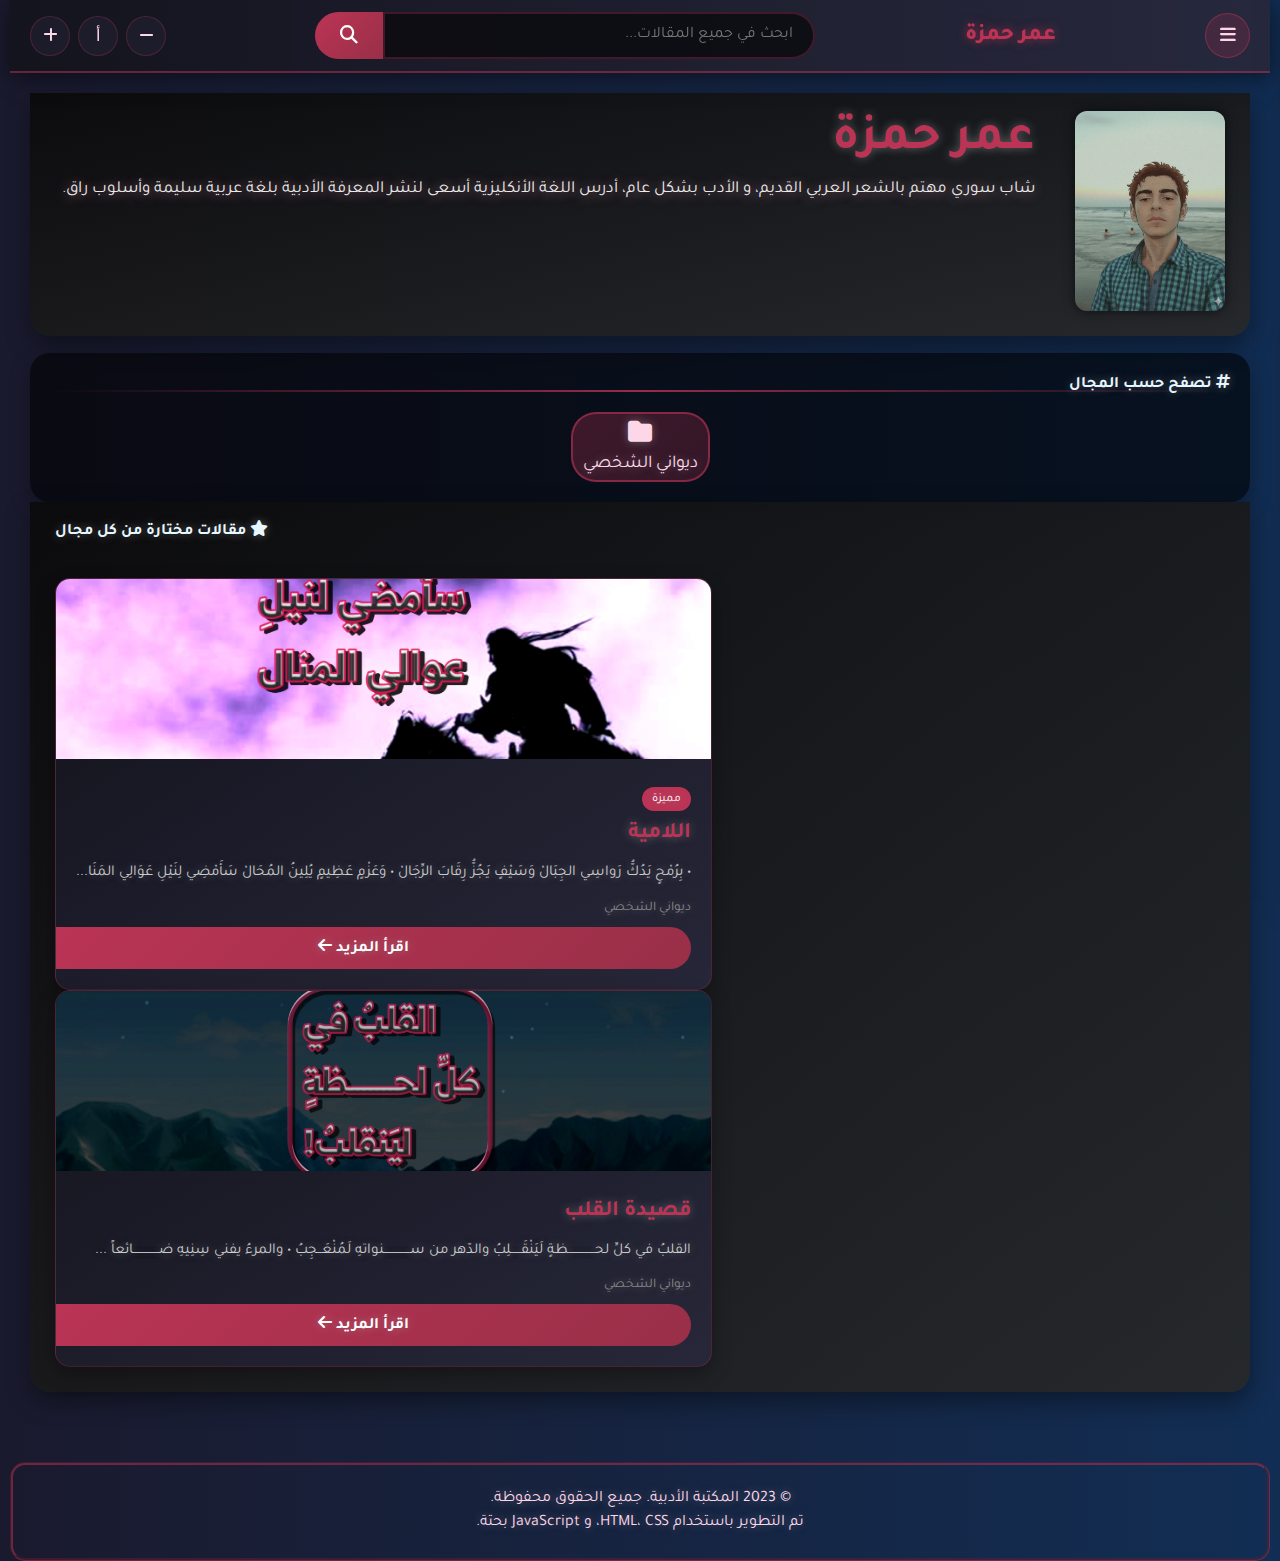
<file: index.html>
<!DOCTYPE html>
<html lang="ar" dir="rtl">
<head>
    <meta charset="UTF-8">
    <meta name="viewport" content="width=device-width, initial-scale=1.0">
    <title>المكتبة الأدبية | الرئيسية</title>
    <link rel="preconnect" href="https://fonts.googleapis.com">
    <link rel="preconnect" href="https://fonts.gstatic.com" crossorigin>
    <link href="https://fonts.googleapis.com/css2?family=Tajawal:wght@200;300;400;500;700;800;900&display=swap" rel="stylesheet">
    <link rel="stylesheet" href="style.css">
    <link rel="stylesheet" href="https://cdnjs.cloudflare.com/ajax/libs/font-awesome/6.4.0/css/all.min.css">
</head>
<body>
    <!-- التوبار -->
    <nav class="topbar">
        <div class="topbar-content">
            <button class="drawer-toggle" id="drawerToggle">
                <i class="fas fa-bars"></i>
            </button>
            
            <div class="logo">
                
                <span>عمر حمزة</span>
            </div>
            
            <div class="search-container">
                <input type="text" id="globalSearch" placeholder="ابحث في جميع المقالات...">
                <button id="searchBtn"><i class="fas fa-search"></i></button>
            </div>
            
            <div class="font-controls">
                <button id="fontDecrease" title="تصغير الخط"><i class="fas fa-minus"></i></button>
                <button id="fontReset" title="الحجم الافتراضي">أ</button>
                <button id="fontIncrease" title="تكبير الخط"><i class="fas fa-plus"></i></button>
            </div>
        </div>
    </nav>

    <!-- الدراور -->
    <aside class="drawer" id="mainDrawer">
        <div class="drawer-header">
            <h3><i class="fas fa-tags"></i> التصنيفات</h3>
            <button class="drawer-close" id="drawerClose">
                <i class="fas fa-times"></i>
            </button>
        </div>
        
        <div class="drawer-content">
            <div class="current-tags" id="currentTagsSection">
                <h4>التصنيف الحالي</h4>
                <div class="tags-list" id="currentTags"></div>
            </div>
            
            <div class="all-categories">
                <h4><i class="fas fa-layer-group"></i> جميع المجالات</h4>
                <ul class="categories-list" id="allCategories"></ul>
            </div>
            
            <div class="site-info">
                <h4><i class="fas fa-info-circle"></i> عن الموقع</h4>
                <p>مكتبة أدبية شاملة تحتوي على مقالات متنوعة في الأدب العربي والعالمي.</p>
            </div>
        </div>
    </aside>
    
    <div class="drawer-overlay" id="drawerOverlay"></div>

    <!-- المحتوى الرئيسي -->
    <main class="main-content">
        <!-- قسم التعريف -->
        <section class="about-section below-paragraph">
            <div class="row">
                <div class="image">
                    <img src="img/pfp.jpg" 
                         alt="صورة الكاتب" id="authorImage">
                </div>
                <div class="text">
                    <h2 id="authorName">عمر حمزة</h2>
                    <p class="subtext" id="authorBio">
                        شاب سوري مهتم بالشعر العربي القديم، و الأدب بشكل عام أدرس اللغة الأنكليزية 
                        أسعى لنشر المعرفة الأدبية بلغة عربية سليمة وأسلوب راقٍ.
                    </p>
                </div>
            </div>
        </section>

        <!-- عرض التاغات -->
        <section class="tags-section hello">
            <b><i class="fas fa-hashtag"></i> تصفح حسب المجال</b>
            <hr class="section-line">
            <div class="tags-container" id="tagsContainer"></div>
        </section>

        <!-- عرض مقالات من كل مجال -->
        <section class="featured-articles below-paragraph">
            <b><i class="fas fa-star"></i> مقالات مختارة من كل مجال</b>
            <hr class="section-line">
            <div id="featuredArticles"></div>
        </section>
    </main>

    <!-- الفوتر -->
    <footer class="site-footer toc-section">
        <div class="footer-content">
            <p>© 2023 المكتبة الأدبية. جميع الحقوق محفوظة.</p>
            <p>تم التطوير باستخدام HTML، CSS، و JavaScript بحتة.</p>
        </div>
    </footer>

    <script src="js/utils.js"></script>
    <script src="js/main.js"></script>
</body>
</html>
</file>
<file: style.css>
/* الأساسيات */
body, html {
  margin: 0;
  padding: 0 5px;
  height: 100%;
  text-shadow: 0 0px 10px #ADADAD75;
  direction: rtl;
  font-family: 'Tajawal', sans-serif;
  background: linear-gradient(270deg, #1a1a2e, #16213e, #0f3460, #1a1a2e);
  background-size: 400% 400%;
  animation: pulseWaves 30s ease infinite;
  color: #e6f7ff;
  font-size: 16px;
  transition: font-size 0.3s ease;
}

@keyframes pulseWaves {
  0% { background-position: 0% 50%; }
  50% { background-position: 100% 50%; }
  100% { background-position: 0% 50%; }
}

/* توهج نيون دقيق */
.neon-text {
  text-shadow: 0 0 5px rgba(173, 173, 173, 0.5),
               0 0 10px rgba(173, 173, 173, 0.3),
               0 0 15px rgba(173, 173, 173, 0.1);
}

/* التوبار */
.topbar {
  background: linear-gradient(to right, rgba(20, 20, 30, 0.95), rgba(40, 40, 60, 0.95));
  backdrop-filter: blur(10px);
  border-bottom: 2px solid rgba(187, 52, 85, 0.5);
  box-shadow: 0 4px 20px rgba(0, 0, 0, 0.5);
  position: sticky;
  top: 0;
  z-index: 1000;
}

.topbar-content {
  max-width: 1400px;
  margin: 0 auto;
  padding: 12px 20px;
  display: flex;
  align-items: center;
  justify-content: space-between;
  gap: 20px;
}

/* عناصر التوبار */
.drawer-toggle, .drawer-close {
  background: rgba(187, 52, 85, 0.2);
  border: 1px solid rgba(187, 52, 85, 0.5);
  color: #FDD6E8;
  width: 45px;
  height: 45px;
  border-radius: 50%;
  cursor: pointer;
  font-size: 18px;
  transition: all 0.3s ease;
}

.drawer-toggle:hover, .drawer-close:hover {
  background: rgba(187, 52, 85, 0.4);
  transform: scale(1.1);
  box-shadow: 0 0 15px rgba(187, 52, 85, 0.5);
}

.logo {
  display: flex;
  align-items: center;
  gap: 12px;
  font-size: 22px;
  font-weight: 800;
  color: #BB3455;
  text-shadow: 0 0 10px rgba(187, 52, 85, 0.7);
}

.logo i {
  font-size: 26px;
}

.search-container {
  flex-grow: 1;
  max-width: 500px;
  display: flex;
}

#globalSearch {
  flex-grow: 1;
  padding: 12px 20px;
  background: rgba(10, 10, 15, 0.8);
  border: 2px solid rgba(187, 52, 85, 0.3);
  border-radius: 0 25px 25px 0 ;
  color: #FDD6E8;
  font-family: 'Tajawal', sans-serif;
  font-size: 16px;
  transition: all 0.3s ease;
}

#globalSearch:focus {
  outline: none;
  border-color: rgba(187, 52, 85, 0.7);
  box-shadow: 0 0 15px rgba(187, 52, 85, 0.4);
}

#searchBtn {
  background: linear-gradient(135deg, #BB3455, #992f48);
  border: none;
  border-radius: 25px 0 0 25px;
  color: white;
  padding: 0 25px;
  cursor: pointer;
  font-size: 18px;
  transition: all 0.3s ease;
}

#searchBtn:hover {
  background: linear-gradient(135deg, #cc4566, #aa3a58);
  transform: scale(1.05);
}

.font-controls {
  display: flex;
  gap: 8px;
}

.font-controls button {
  background: rgba(30, 30, 45, 0.8);
  border: 1px solid rgba(187, 52, 85, 0.3);
  color: #FDD6E8;
  width: 40px;
  height: 40px;
  border-radius: 50%;
  cursor: pointer;
  font-size: 16px;
  transition: all 0.3s ease;
}

.font-controls button:hover {
  background: rgba(187, 52, 85, 0.3);
  transform: scale(1.1);
}

/* الدراور */
.drawer {
  position: fixed;
  top: 0;
  right: -350px;
  width: 320px;
  height: 100%;
  background: linear-gradient(to bottom, rgba(20, 20, 30, 0.98), rgba(40, 40, 60, 0.98));
  backdrop-filter: blur(15px);
  border-left: 3px solid #BB3455;
  box-shadow: -10px 0 30px rgba(0, 0, 0, 0.5);
  z-index: 1100;
  transition: right 0.4s cubic-bezier(0.4, 0, 0.2, 1);
  overflow-y: auto;
}

.drawer.open {
  right: 0;
}

.drawer-header {
  padding: 20px;
  background: rgba(187, 52, 85, 0.15);
  border-bottom: 1px solid rgba(187, 52, 85, 0.3);
  display: flex;
  justify-content: space-between;
  align-items: center;
}

.drawer-header h3 {
  margin: 0;
  color: #FDD6E8;
  font-size: 20px;
}

.drawer-content {
  padding: 20px;
}

.drawer-content h4 {
  color: #BB3455;
  margin-bottom: 15px;
  font-size: 18px;
  display: flex;
  align-items: center;
  gap: 10px;
}

.tags-list {
  display: flex;
  flex-wrap: wrap;
  gap: 10px;
  margin-bottom: 25px;
}

.tag {
  background: linear-gradient(135deg, rgba(187, 52, 85, 0.2), rgba(153, 47, 72, 0.2));
  border: 1px solid rgba(187, 52, 85, 0.4);
  padding: 8px 15px;
  border-radius: 20px;
  font-size: 14px;
  color: #FDD6E8;
  cursor: pointer;
  transition: all 0.3s ease;
}

.tag:hover {
  background: linear-gradient(135deg, rgba(187, 52, 85, 0.4), rgba(153, 47, 72, 0.4));
  transform: translateY(-2px);
}

.categories-list {
  list-style: none;
  padding: 0;
  margin: 0;
}

.categories-list li {
  padding: 12px 15px;
  margin-bottom: 8px;
  background: rgba(30, 30, 45, 0.6);
  border-radius: 10px;
  border-right: 3px solid rgba(187, 52, 85, 0.5);
  cursor: pointer;
  transition: all 0.3s ease;
  display: flex;
  align-items: center;
  gap: 10px;
}

.categories-list li:hover {
  background: rgba(187, 52, 85, 0.2);
  transform: translateX(-5px);
}

.categories-list li i {
  color: #BB3455;
}

.site-info {
  margin-top: 30px;
  padding: 15px;
  background: rgba(10, 10, 15, 0.5);
  border-radius: 10px;
  border: 1px solid rgba(187, 52, 85, 0.3);
}

.site-info p {
  font-size: 14px;
  color: #cccccc;
  line-height: 1.6;
}

.drawer-overlay {
  position: fixed;
  top: 0;
  left: 0;
  width: 100%;
  height: 100%;
  background: rgba(0, 0, 0, 0.7);
  backdrop-filter: blur(5px);
  z-index: 1050;
  opacity: 0;
  visibility: hidden;
  transition: all 0.3s ease;
}

.drawer-overlay.active {
  opacity: 1;
  visibility: visible;
}

/* تحسينات للستايل الأصلي */
.toc-section {
  border: 3px groove rgba(187, 52, 85, 0.5);
  border-radius: 15px;
  margin: 20px auto;
  max-width: 1400px;
}

.below-paragraph {
  margin: 0 auto;
  padding: 18px 25px 25px 25px;
  background: linear-gradient(to bottom right, rgba(10,10,10,0.9), rgba(40,40,40,0.9));
  border-radius: 0 0 20px 20px;
  box-shadow: 0 10px 25px rgba(0,0,0,0.4);
  max-width: 1400px;
  display: flex;
  flex-direction: column;
  align-items: flex-end;
  gap: 12px;
}

.row {
  display: flex;
  flex-direction: row;
  align-items: flex-start;
  justify-content: flex-end;
  gap: 20px;
  width: 100%;
}

.image {
  width: 150px;
  height: 200px;
  flex-shrink: 0;
  border-radius: 12px;
  overflow: hidden;
  box-shadow: 0 0px 12px rgba(0, 0, 0, 0.62);
  transition: transform 0.3s ease;
}

.image img {
  width: 100%;
  height: 100%;
  margin-left: 50px;
  object-fit: cover;
  display: block;
  transition: transform 0.5s ease;
}

.image:hover img {
  transform: scale(1.1);
}

.text {
  display: flex;
  flex-direction: column;
  justify-content: flex-start;
  text-align: right;
  margin-right: 20px;
  flex-grow: 1;
}

.text h2 {
  margin: 0;
  font-weight: 700;
  font-size: 50px;
  color: #BB3455;
}

.subtext {
  font-size: 17px;
  color: #EAEAEA;
  text-shadow: 0 1px 12px rgba(170, 116, 134, 1);
  margin-top: 5px;
  text-align: right;
  line-height: 1.6;
}

.desktop-only {
  display: block;
}
.mobile-only {
  display: none;
}

.hello {
  background: rgba(0, 0, 0, 0.6);
  margin: 17px auto 0;
  padding: 20px;
  border-radius: 20px;
  max-width: 1400px;
  box-shadow: 0 8px 20px rgba(0,0,0,0.35);
}

.lista {
  list-style: none;
  padding: 0;
  margin: 0;
  font-size: 14px;
}

.lista li {
  background: linear-gradient(to right, rgba(30,30,30,0.85), rgba(50,50,50,0.85));
  padding: 12px 15px;
  border-radius: 15px;
  margin-bottom: 18px;
  line-height: 1.9;
  box-shadow: 0 4px 8px rgba(0,0,0,0.2);
  color: #F0F0F0;
  transition: transform 0.3s ease;
}

.lista li:hover {
  transform: scale(1.02);
}

.lista li span.book {
  font-weight: bold;
  color: #FF5F7E;
}

.section-line {
  border: none;
  height: 2px;
  margin: -5px auto 15px auto;
  background: linear-gradient(to right, transparent, #BB3455, transparent);
  opacity: 0.8;
}

/* أزرار التاغات */
.tags-container {
  display: flex;
  
  gap: 15px;
  justify-content: center;
  margin-top: 20px;
}

.tag-large {
  background: linear-gradient(135deg, rgba(187, 52, 85, 0.3), rgba(153, 47, 72, 0.3));
  border: 2px solid rgba(187, 52, 85, 0.6);
  padding: 5px 10px;
  border-radius: 25px;
  font-size: 18px;
  color: #FDD6E8;
  cursor: pointer;
  transition: all 0.3s ease;
  min-width: 60px;
  text-align: center;
  display: flex;
  flex-direction: column;
  align-items: center;
  gap: 10px;
}

.tag-large:hover {
  background: linear-gradient(135deg, rgba(187, 52, 85, 0.5), rgba(153, 47, 72, 0.5));
  transform: translateY(-5px);
  box-shadow: 0 10px 20px rgba(187, 52, 85, 0.3);
}

.tag-large i {
  font-size: 24px;
}

/* المقالات المميزة */
.articles-grid {
  display: grid;
  grid-template-columns: repeat(auto-fill, minmax(300px, 1fr));
  gap: 25px;
  margin-top: 20px;
}

.article-card {
  background: linear-gradient(to bottom right, rgba(20,20,30,0.9), rgba(40,40,60,0.9));
  border-radius: 15px;
  overflow: hidden;
  box-shadow: 0 8px 20px rgba(0,0,0,0.3);
  transition: all 0.3s ease;
  border: 1px solid rgba(187, 52, 85, 0.3);
}

.article-card:hover {
  transform: translateY(-10px);
  box-shadow: 0 15px 30px rgba(187, 52, 85, 0.2);
}

.article-card img {
  width: 100%;
  height: 180px;
  object-fit: cover;
}

.article-card-content {
  padding: 20px;
}

.article-card h3 {
  color: #BB3455;
  margin: 0 0 10px 0;
  font-size: 22px;
}

.article-card p {
  color: #cccccc;
  font-size: 15px;
  line-height: 1.5;
  margin-bottom: 15px;
}

.read-more {
  background: linear-gradient(135deg, #BB3455, #992f48);
  color: white;
  border: none;
  padding: 10px 20px;
  border-radius: 25px;
  cursor: pointer;
  font-family: 'Tajawal', sans-serif;
  font-weight: 600;
  transition: all 0.3s ease;
  display: block;
  width: 100%;
  text-align: center;
  text-decoration: none;
}

.read-more:hover {
  background: linear-gradient(135deg, #cc4566, #aa3a58);
  transform: scale(1.05);
}

/* القوائم الأفقية للعناوين الفرعية */
.horizontal-lists {
  display: flex;
  flex-direction: column;
  gap: 30px;
}

.subcategory-section {
  margin-bottom: 30px;
}

.subcategory-title {
  color: #BB3455;
  font-size: 24px;
  margin-bottom: 15px;
  padding-bottom: 10px;
  border-bottom: 2px solid rgba(187, 52, 85, 0.3);
  display: flex;
  align-items: center;
  gap: 10px;
}

.articles-horizontal {
  display: flex;
  gap: 20px;
  overflow-x: auto;
  padding: 10px 0;
  scrollbar-width: thin;
  scrollbar-color: #BB3455 rgba(30, 30, 45, 0.5);
}

.articles-horizontal::-webkit-scrollbar {
  height: 8px;
}

.articles-horizontal::-webkit-scrollbar-track {
  background: rgba(30, 30, 45, 0.5);
  border-radius: 10px;
}

.articles-horizontal::-webkit-scrollbar-thumb {
  background: linear-gradient(135deg, #BB3455, #992f48);
  border-radius: 10px;
}

.article-horizontal-item {
  min-width: 250px;
  background: linear-gradient(to bottom right, rgba(30,30,45,0.8), rgba(50,50,65,0.8));
  border-radius: 15px;
  padding: 15px;
  border: 1px solid rgba(187, 52, 85, 0.3);
  transition: all 0.3s ease;
}

.article-horizontal-item:hover {
  transform: translateY(-5px);
  box-shadow: 0 10px 20px rgba(187, 52, 85, 0.2);
}

.article-horizontal-item h4 {
  color: #FDD6E8;
  margin: 0 0 10px 0;
  font-size: 18px;
}

.article-horizontal-item p {
  color: #cccccc;
  font-size: 14px;
  line-height: 1.4;
  margin-bottom: 15px;
}

/* عناصر التحكم بالصوت */
.audio-controls {
  background: linear-gradient(to right, rgba(20,20,30,0.9), rgba(40,40,60,0.9));
  border-radius: 15px;
  padding: 20px;
  margin-bottom: 30px;
  border: 2px solid rgba(187, 52, 85, 0.5);
  box-shadow: 0 8px 20px rgba(0,0,0,0.4);
}

.audio-controls h3 {
  color: #BB3455;
  margin: 0 0 15px 0;
  display: flex;
  align-items: center;
  gap: 10px;
}

.audio-player {
  display: flex;
  align-items: center;
  gap: 15px;
  flex-wrap: wrap;
}

.audio-player button {
  background: linear-gradient(135deg, #BB3455, #992f48);
  border: none;
  color: white;
  width: 50px;
  height: 50px;
  border-radius: 50%;
  cursor: pointer;
  font-size: 20px;
  transition: all 0.3s ease;
}

.audio-player button:hover {
  background: linear-gradient(135deg, #cc4566, #aa3a58);
  transform: scale(1.1);
}

.progress-container {
  flex-grow: 1;
  background: rgba(30, 30, 45, 0.7);
  height: 10px;
  border-radius: 5px;
  cursor: pointer;
  overflow: hidden;
}

.progress-bar {
  height: 100%;
  background: linear-gradient(135deg, #BB3455, #992f48);
  width: 0%;
  transition: width 0.1s;
}

.time-display {
  color: #FDD6E8;
  font-size: 14px;
  min-width: 100px;
  text-align: center;
}

/* محتوى المقالة */
.article-content {
  line-height: 1.8;
  font-size: 18px;
}

.article-content h1 {
  color: #BB3455;
  font-size: 42px;
  margin-bottom: 20px;
  text-align: center;
}

.article-content img {
  max-width: 100%;
  height: auto;
  border-radius: 15px;
  margin: 30px auto;
  display: block;
  box-shadow: 0 10px 30px rgba(0,0,0,0.5);
}

.article-content p {
  margin-bottom: 25px;
  text-align: justify;
}

.notes-section {
  background: rgba(187, 52, 85, 0.1);
  border-right: 5px solid #BB3455;
  padding: 20px;
  margin: 30px 0;
  border-radius: 0 15px 15px 0;
}

.notes-section h4 {
  color: #BB3455;
  margin: 0 0 15px 0;
  display: flex;
  align-items: center;
  gap: 10px;
}

/* مقالات ذات صلة */
.related-list {
  display: grid;
  grid-template-columns: repeat(auto-fill, minmax(280px, 1fr));
  gap: 20px;
  margin-top: 20px;
}

/* الفوتر */
.site-footer {
  margin-top: 50px;
  padding: 20px;
}

.footer-content {
  text-align: center;
  color: #FDD6E8;
}

.footer-content p {
  margin: 5px 0;
}

.back-home, .back-btn {
  display: inline-block;
  background: linear-gradient(135deg, #BB3455, #992f48);
  color: white;
  padding: 12px 25px;
  border-radius: 25px;
  text-decoration: none;
  font-weight: 600;
  transition: all 0.3s ease;
  border: none;
  cursor: pointer;
  font-family: 'Tajawal', sans-serif;
  font-size: 16px;
}

.back-home:hover, .back-btn:hover {
  background: linear-gradient(135deg, #cc4566, #aa3a58);
  transform: scale(1.05);
  box-shadow: 0 10px 20px rgba(187, 52, 85, 0.3);
}

/* تحسينات للجوال */
@media (max-width: 768px) {
  body, html {
    padding: 0;
  }
  
  .topbar-content {
    padding: 10px 15px;
    flex-wrap: wrap;
    gap: 15px;
  }
  
  .search-container {
    order: 3;
    width: 100%;
  }
  
  .logo span {
    font-size: 18px;
  }
  
  .drawer {
    width: 85%;
    right: -85%;
  }
  
  .row {
    flex-direction: column;
    align-items: center;
    justify-content: center;
  }
  
  .image {
    width: 120px;
    height: 155px;
    margin: 0;
  }
  
  .text {
    text-align: center;
    align-items: center;
    margin-right: 0;
  }
  
  .text h2 {
    font-size: 35px;
  }
  
  .subtext {
    font-size: 15px;
    text-align: center;
  }
  
  .desktop-only {
    display: none;
  }
  
  .mobile-only {
    display: block;
  }
  
  .button-container {
    flex-direction: row;
    gap: 10px;
    width: 90%;
    margin-top: 20px;
  }
  
  .btn {
    width: 45%;
    font-size: 14px;
    padding: 10px 0;
  }
  
  .hello {
    padding: 15px;
  }
  
  .hello b {
    font-size: 18px;
  }
  
  .lista li {
    font-size: 13px;
    padding: 10px 12px;
  }
  
  .articles-grid {
    grid-template-columns: 1fr;
  }
  
  .articles-horizontal {
    flex-direction: column;
    overflow-x: visible;
  }
  
  .article-horizontal-item {
    min-width: auto;
  }
  
  .article-content h1 {
    font-size: 32px;
  }
  
  .font-controls {
    order: 2;
  }
}

/* تحسينات للأجهزة اللوحية */
@media (min-width: 769px) and (max-width: 1024px) {
  .articles-grid {
    grid-template-columns: repeat(2, 1fr);
  }
}

/* تحسينات للأجهزة الكبيرة */
@media (min-width: 1025px) {
  .main-content {
    max-width: 1400px;
    margin: 0 auto;
    padding: 20px;
  }
}

/* حالة التحميل */
.loading {
  text-align: center;
  padding: 40px;
  color: #BB3455;
  font-size: 20px;
}

.loading i {
  font-size: 40px;
  margin-bottom: 20px;
  display: block;
}

/* =========== الهيدر الجديد للهاتف فقط =========== */
.mobile-header {
    display: none;
    padding: 10px 15px;
    background: linear-gradient(to right, rgba(20, 20, 30, 0.98), rgba(40, 40, 60, 0.98));
    border-bottom: 1px solid rgba(187, 52, 85, 0.3);
    align-items: center;
    justify-content: space-between;
    height: 50px;
}

.mobile-drawer-toggle {
    background: rgba(187, 52, 85, 0.2);
    border: 1px solid rgba(187, 52, 85, 0.5);
    color: #FDD6E8;
    width: 35px;
    height: 35px;
    border-radius: 50%;
    cursor: pointer;
    font-size: 14px;
}

.mobile-logo {
    display: flex;
    align-items: center;
    gap: 8px;
    color: #BB3455;
    font-weight: 700;
    font-size: 18px;
}

.mobile-icons {
    display: flex;
    gap: 10px;
}

.mobile-font-btn, .mobile-search-btn {
    background: rgba(30, 30, 45, 0.6);
    border: 1px solid rgba(187, 52, 85, 0.3);
    color: #FDD6E8;
    width: 35px;
    height: 35px;
    border-radius: 50%;
    cursor: pointer;
    font-size: 14px;
}

/* عناصر التحكم المخفية */
.mobile-font-controls, .mobile-search-box {
    display: none;
    background: rgba(20, 20, 30, 0.95);
    padding: 10px 15px;
    border-bottom: 1px solid rgba(187, 52, 85, 0.3);
    justify-content: center;
    align-items: center;
    gap: 10px;
}

.mobile-font-controls.active, .mobile-search-box.active {
    display: flex;
}

.mobile-font-controls button {
    background: rgba(187, 52, 85, 0.3);
    border: 1px solid rgba(187, 52, 85, 0.5);
    color: white;
    width: 40px;
    height: 40px;
    border-radius: 50%;
    cursor: pointer;
    font-size: 16px;
}

.mobile-search-box input {
    flex: 1;
    padding: 10px 15px;
    background: rgba(10, 10, 15, 0.8);
    border: 1px solid rgba(187, 52, 85, 0.3);
    border-radius: 20px;
    color: white;
    font-family: 'Tajawal', sans-serif;
}

.mobile-search-box button {
    background: #BB3455;
    border: none;
    color: white;
    width: 40px;
    height: 40px;
    border-radius: 50%;
    cursor: pointer;
}
</file>
